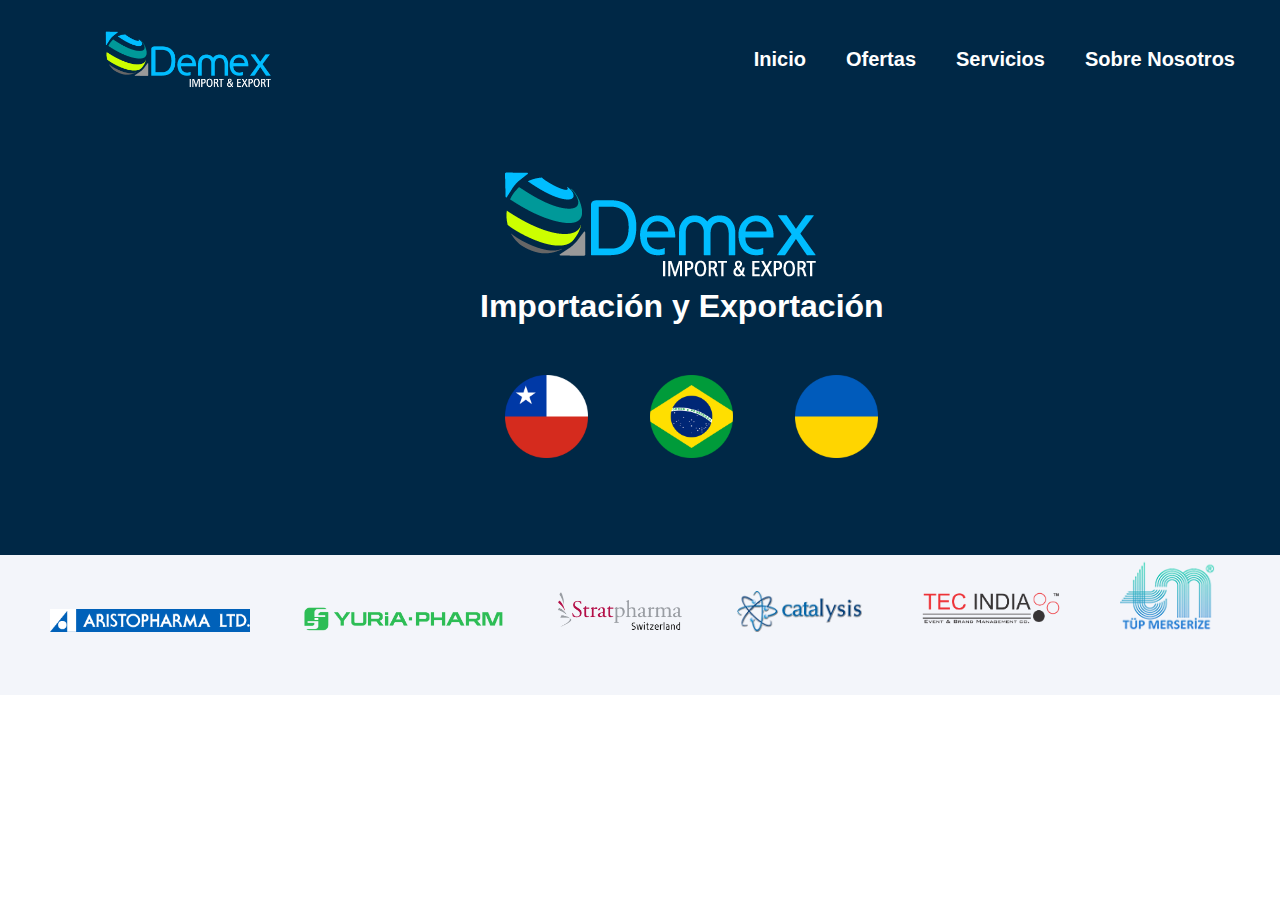
<file: html y css/index.html>
<!DOCTYPE html>
<html lang="en">

<head>
    <meta charset="UTF-8">
    <meta http-equiv="X-UA-Compatible" content="IE=edge">
    <meta name="viewport" content="width=device-width, initial-scale=1.0">
    <link rel="stylesheet" href="style.css">
    <link rel="shortcut icon" href="../img/logo-empresa.png" type="image/x-icon">
    <title>Demex - Import & Export</title>
</head>

<body>
    <div class="bar-menu">
        <header>
            <nav class="nav">
                <ul class="logo">
                    <li class="a-img"><a href="./index.html"><img src="../img/logo-empresa.png" width="170px"></a></li>
                </ul>

                <ul class="menu">
                    <li><a href="./index.html">Inicio</a></li>
                    <li><a href="./ofertas.html">Ofertas</a></li>
                    <li><a href="./servicios.html">Servicios</a></li>
                    <li><a href="./nosotros.html">Sobre Nosotros</a></li>
                </ul>
            </nav>
            <div class="I-E">
                <img class="img" src="../img/logo-empresa.png">
                <font face="arial">
                    <h1 class="eslogan" style="color: #ffff;"><b>Importación y Exportación</b></h1>
                </font>
                <img class="chi" src="../img/chile.png" width="83px">
                <img class="bra" src="../img/brazil.png" width="83px">
                <img class="uk" src="../img/uk.png" width="83px">
            </div>
        </header>
    </div>
    <div class="caja caja6">
        <img class="client1" src="../img/client-1.png" width="200px">
        <img src="../img/client-2.png" width="200px">
        <img src="../img/client-3.png" width="125px">
        <img src="../img/client-4.png" width="125px">
        <img src="../img/client-5.png" width="150px">
        <img src="../img/client-6.png" width="95px">
    </div>

</body>

</html>
</file>
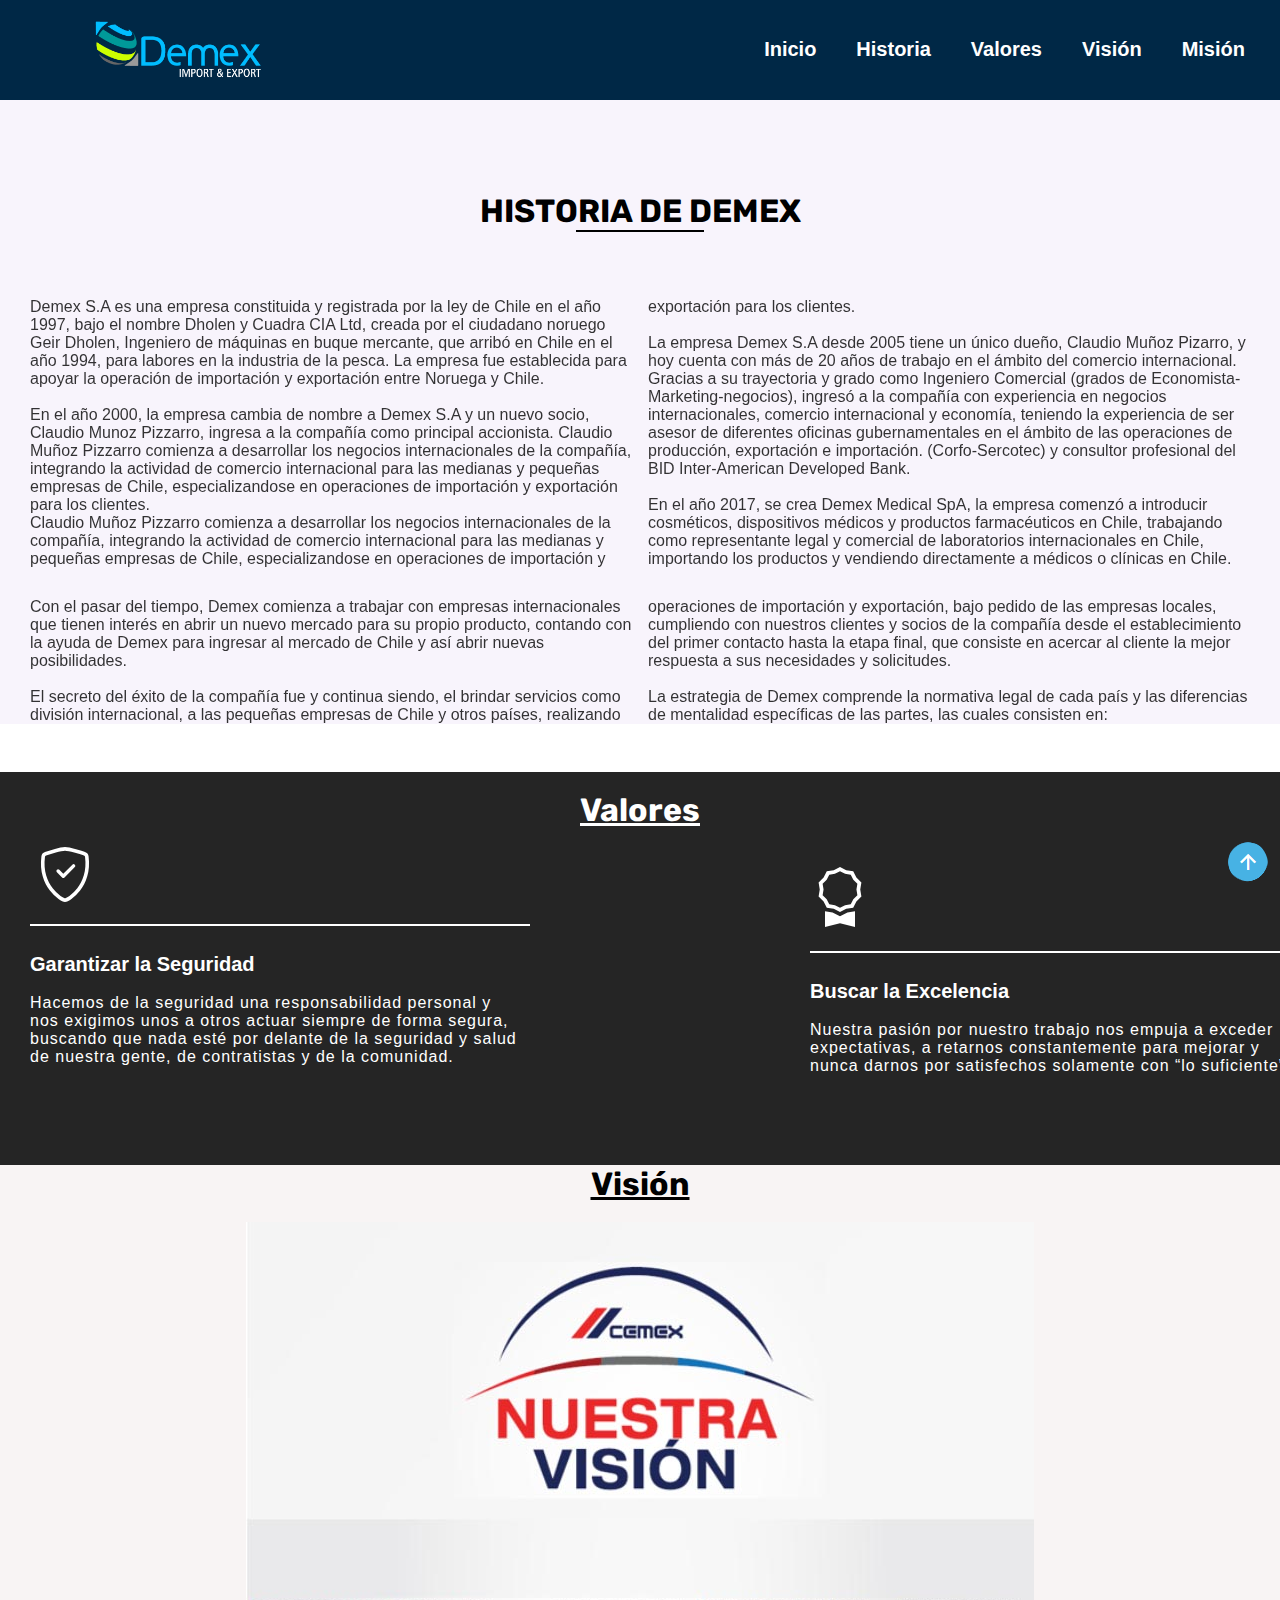
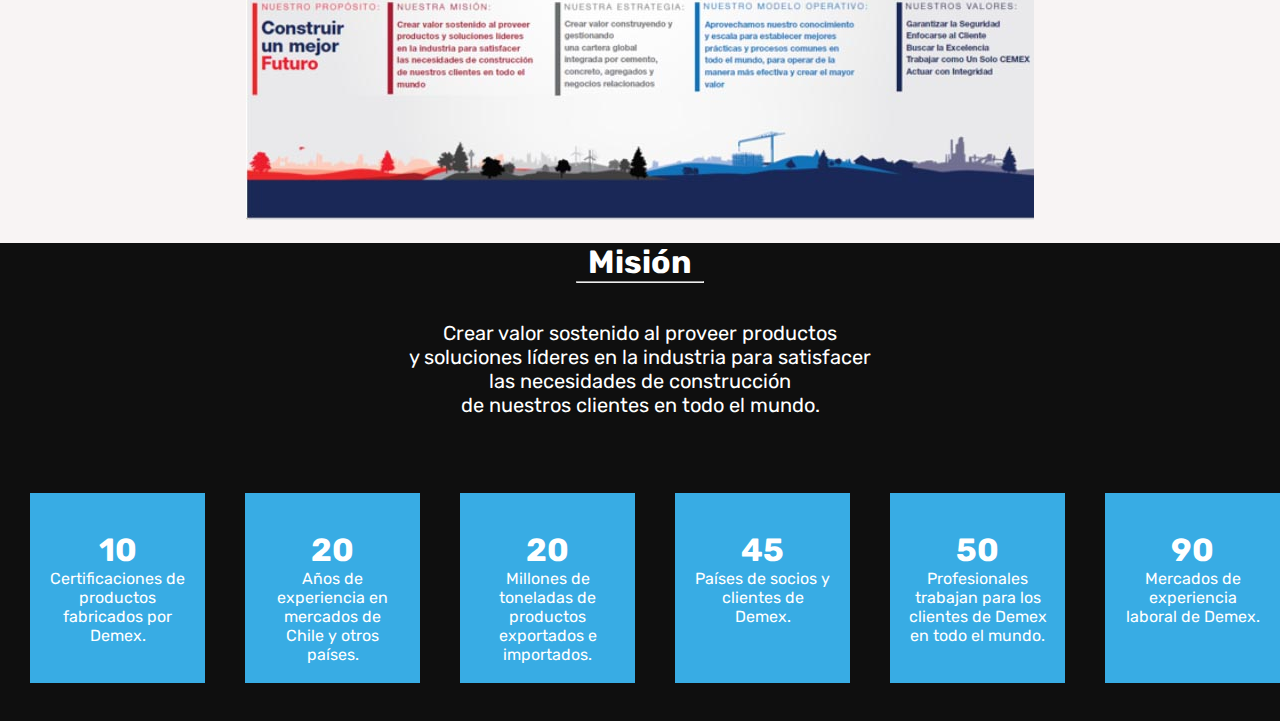
<file: html y css/nosotros.html>
<!DOCTYPE html>
<html lang="en">

<head>
    <meta charset="UTF-8">
    <meta http-equiv="X-UA-Compatible" content="IE=edge">
    <meta name="viewport" content="width=device-width, initial-scale=1.0">
    <link rel="stylesheet" href="style-n.css">
    <link rel="shortcut icon" href="../img/demex-log.png" type="image/x-icon">
    <link rel="preconnect" href="https://fonts.googleapis.com">
    <link rel="preconnect" href="https://fonts.gstatic.com" crossorigin>
    <link href="https://fonts.googleapis.com/css2?family=Rubik&display=swap" rel="stylesheet">
    <title>Nosotros</title>
</head>

<body>
    <div class="bar-menu">
        <header>
            <nav class="nav">
                <ul class="logo">
                    <li class="a-img"><a href="index.html"><img src="../img/logo-empresa.png" width="170px"></a></li>
                </ul>
                <ul class="menu">
                    <li><a href="index.html">Inicio</a></li>
                    <li><a href="#Historia">Historia</a></li>
                    <li><a href="#Valores">Valores</a></li>
                    <li><a href="#Vision">Visión</a></li>
                    <li><a href="#Mision">Misión</a></li>
                </ul>
            </nav>
    </div>
    <a name="inicio"></a>
    <div class="container">
        <div align="center" class="head-txt">
            <a name="Historia"></a>
            <h1 class="hs">HISTORIA DE DEMEX</h1>
            <hr width="10%" color="black">
        </div>
        <br>
        <br>
        <p class="parrafo1">
            Demex S.A es una empresa constituida y registrada por la ley de Chile en el año 1997, bajo el
            nombre Dholen y Cuadra CIA Ltd, creada por el ciudadano noruego Geir Dholen, Ingeniero de
            máquinas en buque mercante, que arribó en Chile en el año 1994, para labores en la industria de
            la pesca. La empresa fue establecida para apoyar la operación de importación y exportación entre
            Noruega y Chile.
            <br>
            <br>
            En el año 2000, la empresa cambia de nombre a Demex S.A y un nuevo socio, Claudio Munoz
            Pizzarro, ingresa a la compañía como principal accionista.
            Claudio Muñoz Pizzarro comienza a desarrollar los negocios internacionales de la compañía,
            integrando la actividad de comercio internacional para las medianas y pequeñas empresas de
            Chile, especializandose en operaciones de importación y exportación para los clientes.
            <br>
            Claudio Muñoz Pizzarro comienza a desarrollar los negocios internacionales de la compañía,
            integrando la actividad de comercio internacional para las medianas y pequeñas empresas de
            Chile, especializandose en operaciones de importación y exportación para los clientes.
            <br>
            <br>
            La empresa Demex S.A desde 2005 tiene un único dueño, Claudio Muñoz Pizarro, y hoy cuenta con
            más de 20 años de trabajo en el ámbito del comercio internacional.
            <br>
            Gracias a su trayectoria y grado como Ingeniero Comercial (grados de
            Economista-Marketing-negocios), ingresó a la compañía con experiencia en negocios
            internacionales, comercio internacional y economía, teniendo la experiencia de ser asesor de
            diferentes oficinas gubernamentales en el ámbito de las operaciones de producción, exportación e
            importación. (Corfo-Sercotec) y consultor profesional del BID Inter-American Developed Bank.
            <br>
            <br>
            En el año 2017, se crea Demex Medical SpA, la empresa comenzó a introducir cosméticos,
            dispositivos médicos y productos farmacéuticos en Chile, trabajando como representante legal y
            comercial de laboratorios internacionales en Chile, importando los productos y vendiendo
            directamente a médicos o clínicas en Chile.
        </p>
        <div>
            <p class="parrafo2">
                Con el pasar del tiempo, Demex comienza a trabajar con empresas internacionales que tienen
                interés en abrir un nuevo mercado para su propio producto, contando con la ayuda de Demex para
                ingresar al mercado de Chile y así abrir nuevas posibilidades.
                <br>
                <br>
                El secreto del éxito de la compañía fue y continua siendo, el brindar servicios como división
                internacional, a las pequeñas empresas de Chile y otros países, realizando operaciones de
                importación y exportación, bajo pedido de las empresas locales, cumpliendo con nuestros clientes
                y socios de la compañía desde el establecimiento del primer contacto hasta la etapa final, que
                consiste en acercar al cliente la mejor respuesta a sus necesidades y solicitudes.
                <br>
                <br>
                La estrategia de Demex comprende la normativa legal de cada país y las diferencias de mentalidad
                específicas de las partes, las cuales consisten en:
            </p>

        </div>

    </div>
    <br>
    <div class="container-valores">
        <div align="center" class="head-txt">
            <br>
            <a name="Valores"></a>
            <h1 style="color: #fff; text-decoration: underline;" class="hs">Valores</h1>
        </div>
        <div class="container-only-valores">
            <div align="left" class="security">
                <br>
                <svg xmlns="http://www.w3.org/2000/svg" width="70" height="55" fill="currentColor"
                    class="bi bi-shield-check" viewBox="0 0 16 16">
                    <path
                        d="M5.338 1.59a61.44 61.44 0 0 0-2.837.856.481.481 0 0 0-.328.39c-.554 4.157.726 7.19 2.253 9.188a10.725 10.725 0 0 0 2.287 2.233c.346.244.652.42.893.533.12.057.218.095.293.118a.55.55 0 0 0 .101.025.615.615 0 0 0 .1-.025c.076-.023.174-.061.294-.118.24-.113.547-.29.893-.533a10.726 10.726 0 0 0 2.287-2.233c1.527-1.997 2.807-5.031 2.253-9.188a.48.48 0 0 0-.328-.39c-.651-.213-1.75-.56-2.837-.855C9.552 1.29 8.531 1.067 8 1.067c-.53 0-1.552.223-2.662.524zM5.072.56C6.157.265 7.31 0 8 0s1.843.265 2.928.56c1.11.3 2.229.655 2.887.87a1.54 1.54 0 0 1 1.044 1.262c.596 4.477-.787 7.795-2.465 9.99a11.775 11.775 0 0 1-2.517 2.453 7.159 7.159 0 0 1-1.048.625c-.28.132-.581.24-.829.24s-.548-.108-.829-.24a7.158 7.158 0 0 1-1.048-.625 11.777 11.777 0 0 1-2.517-2.453C1.928 10.487.545 7.169 1.141 2.692A1.54 1.54 0 0 1 2.185 1.43 62.456 62.456 0 0 1 5.072.56z" />
                    <path
                        d="M10.854 5.146a.5.5 0 0 1 0 .708l-3 3a.5.5 0 0 1-.708 0l-1.5-1.5a.5.5 0 1 1 .708-.708L7.5 7.793l2.646-2.647a.5.5 0 0 1 .708 0z" />
                </svg>
                <br>
                <br>
                <hr width="500" color="#fff">
                <h1 class="valores" style="color: #fff">Garantizar la Seguridad</h1>
                <br>
                <p id="txt-security">Hacemos de la seguridad una responsabilidad personal y <br> nos exigimos
                    unos a otros actuar
                    siempre de forma segura, <br> buscando que nada esté por delante de la seguridad y salud
                    <br> de
                    nuestra gente, de contratistas y de la comunidad.
                </p>
            </div>

            <div class="award">
                <br>
                <svg xmlns="http://www.w3.org/2000/svg" width="60" height="100" fill="currentColor" id="award-log"
                    viewBox="0 0 16 16">
                    <path
                        d="M9.669.864 8 0 6.331.864l-1.858.282-.842 1.68-1.337 1.32L2.6 6l-.306 1.854 1.337 1.32.842 1.68 1.858.282L8 12l1.669-.864 1.858-.282.842-1.68 1.337-1.32L13.4 6l.306-1.854-1.337-1.32-.842-1.68L9.669.864zm1.196 1.193.684 1.365 1.086 1.072L12.387 6l.248 1.506-1.086 1.072-.684 1.365-1.51.229L8 10.874l-1.355-.702-1.51-.229-.684-1.365-1.086-1.072L3.614 6l-.25-1.506 1.087-1.072.684-1.365 1.51-.229L8 1.126l1.356.702 1.509.229z" />
                    <path d="M4 11.794V16l4-1 4 1v-4.206l-2.018.306L8 13.126 6.018 12.1 4 11.794z" />
                </svg>

                <hr width="500" color="#fff">
                <h1 class="valores" style="color: #fff;">Buscar la Excelencia</h1>
                <br>
                <p id="txt-award">
                    Nuestra pasión por nuestro trabajo nos empuja a exceder <br> expectativas, a retarnos
                    constantemente para mejorar y <br> nunca darnos por satisfechos solamente con “lo
                    suficiente”.
                </p>
                <br>
                <br>
                <br>
                <br>
                <br>
            </div>
        </div>

    </div>

    <div class="contenedor-vision">
        <div align="center" class="head-txt1">
            <a name="Vision"></a>
            <h1 style="color: rgb(0, 0, 0); text-decoration: underline;">Visión</h1>
            <br>
            <img src="../img/vision.jpg">
            <br>
            <br>
        </div>
    </div>
    <div class="mision">
        <div align="center" class="head-txt1">
            <a name="Mision"></a>
            <h1 style="color: rgb(255, 255, 255);">Misión</h1>
            <hr size="2" style="color: rgb(255, 255, 255);" width="10%">
            <br>
            <br>
            <p id="txt-mision" style="color: #fff;" class="text2">Crear valor sostenido al proveer productos <br> y
                soluciones líderes en la industria
                para satisfacer <br> las necesidades de construcción <br> de nuestros clientes en todo el
                mundo.</p>

            <br>
            <br>
            <br>
            <br>
            <div class="container-box">
                <div class="box">
                    <br>
                    <br>
                    <h1>10</h1>
                    <p style="color: #fff;">Certificaciones de productos <br> fabricados por <br> Demex.</p>
                </div>
                <div class="box2">
                    <br>
                    <br>
                    <h1>20</h1>
                    <p style="color: #fff;">Años de <br> experiencia en <br> mercados de <br> Chile y otros
                        <br> países.
                    </p>
                </div>
                <div class="box3">
                    <br>
                    <br>
                    <h1>20</h1>
                    <p style="color: #fff;">Millones de <br> toneladas de <br> productos <br> exportados e
                        <br> importados.
                    </p>
                </div>
                <div class="box4">
                    <br>
                    <br>
                    <h1>45</h1>
                    <p style="color: #fff;">Países de socios y <br> clientes de <br> Demex.
                    </p>
                </div>
                <div class="box5">
                    <br>
                    <br>
                    <h1>50</h1>
                    <p style="color: #fff;">Profesionales <br> trabajan para los <br> clientes de Demex <br>
                        en todo el mundo.</p>
                </div>
                <div class="box6">
                    <br>
                    <br>
                    <h1>90</h1>
                    <p style="color: #fff;">Mercados de <br> experiencia <br> laboral de Demex.</p>
                </div>
            </div>
            <br>
            <br>

        </div>
    </div>
    <a href="#inicio" class="boton-inicio"><img src="../img/boton-inicio.png"></a>
</body>

</html>
</file>
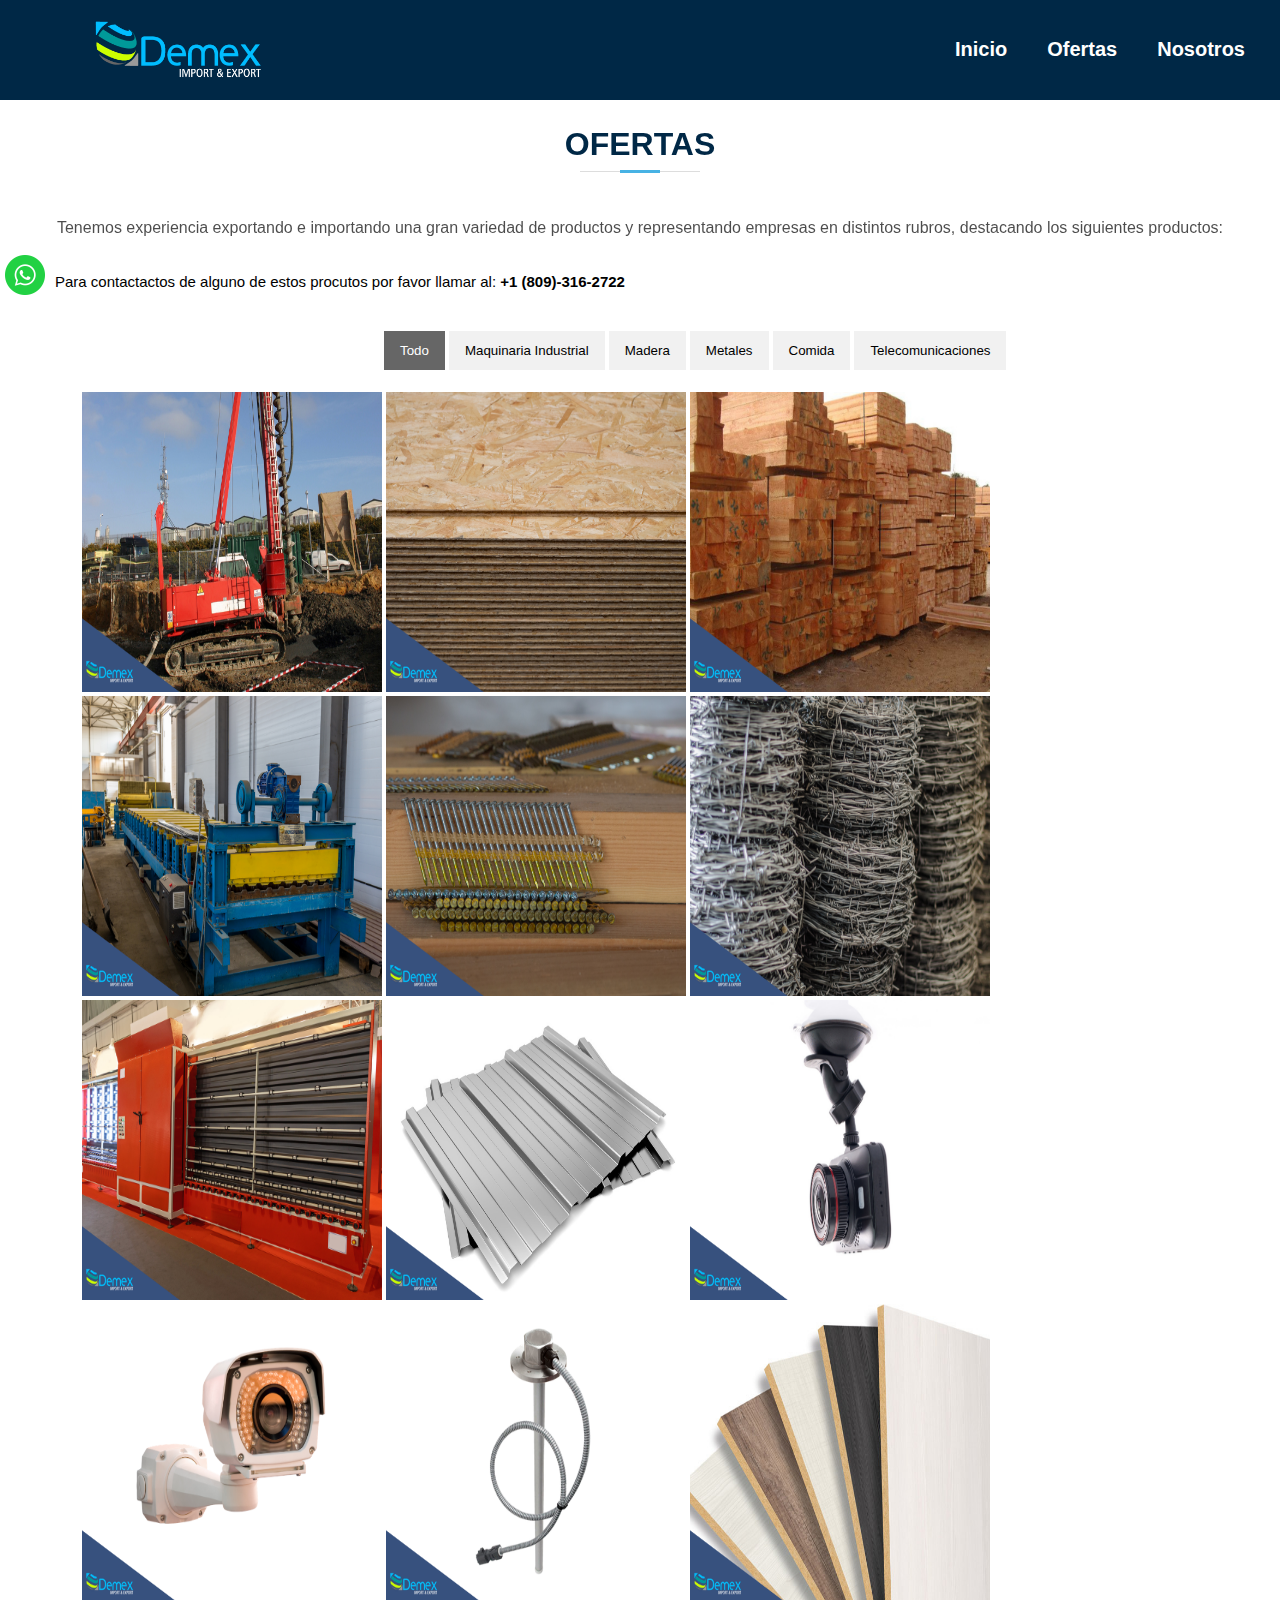
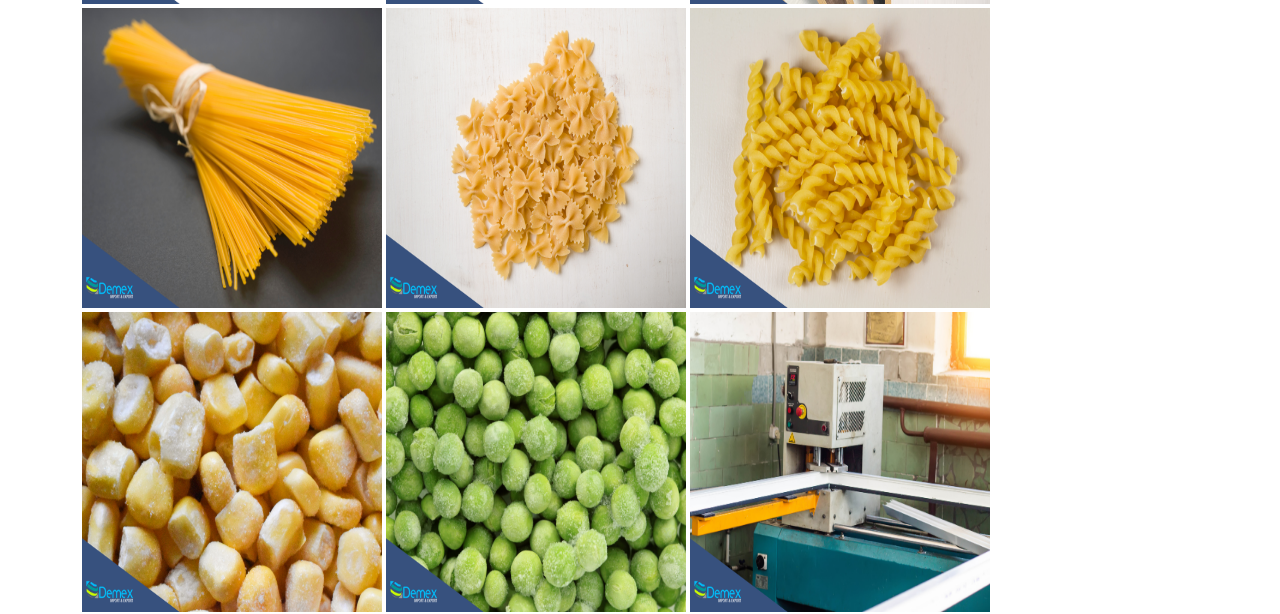
<file: html y css/ofertas.html>
<!DOCTYPE html>
<html lang="en">

<head>
    <meta charset="UTF-8">
    <meta http-equiv="X-UA-Compatible" content="IE=edge">
    <meta name="viewport" content="width=device-width, initial-scale=1.0">
    <link rel="stylesheet" href="style-of.css">
    <link rel="shortcut icon" href="../img/demex-log.png" type="image/x-icon">
    <title>Ofertas</title>
</head>

<body>
    <div class="bar-menu">
        <nav class="nav">
            <ul class="logo">
                <li class="a-img"><a href="index.html"><img src="../img/logo-empresa.png" width="170px"></a></li>
            </ul>
            <ul class="menu">
                <li><a href="index.html">Inicio</a></li>
                <li><a href="./ofertas.html">Ofertas</a></li>
                <li><a href="./nosotros.html">Nosotros</a></li>
            </ul>
        </nav>
    </div>
    <a name="inicio"></a>
    <div align="center" class="head-txt">
        <br>
        <br>
        <br>
        <br>
        <br>
        <br>
        <br>
        <h2>Ofertas</h2>
    </div>
    <br>
    <br>
    <p align="center" id="description-ofertas">Tenemos experiencia exportando e importando una gran variedad de
        productos y representando empresas en
        distintos rubros, destacando los siguientes productos:

    </p>
    <br>
    <div class="contacto">
        <img id="img-contac" src="../img/mensaje-icon.png" width="40px">
        <p id="texto-no">Para contactactos de alguno de estos procutos por favor llamar al: <b>+1 (809)-316-2722</b></p>
    </div>


    <br>
    <br>
    <div id="myBtnContainer">
        <button class="btn active" onclick="filterSelection('all')"> Todo</button>
        <button class="btn" onclick="filterSelection('Maquinaria Industrial')"> Maquinaria Industrial</button>
        <button class="btn" onclick="filterSelection('Madera')"> Madera</button>
        <button class="btn" onclick="filterSelection('Metales')"> Metales</button>
        <button class="btn" onclick="filterSelection('Comida')"> Comida</button>
        <button class="btn" onclick="filterSelection('Telecomunicaciones')"> Telecomunicaciones</button>
    </div>

    <div class="container">
        <div class="filterDiv Maquinaria Industrial"><img id="zoom" src="../img/maquina1.png" width="300px"
                height="300px">
        </div>
        <div class="filterDiv Madera"><img id="zoom" src="../img/madera1.png" width="300px" height="300px"></div>
        <div class="filterDiv Madera"><img id="zoom" src="../img/madera2.png" width="300px" height="300px"></div>
        <div class="filterDiv Maquinaria Industrial"><img id="zoom" src="../img/maquina2.png" width="300px"
                height="300px">
        </div>
        <div class="filterDiv Metales"><img id="zoom" src="../img/metales1.png" width="300px" height="300px"></div>
        <div class="filterDiv Metales"><img id="zoom" src="../img/metales2.png" width="300px" height="300px"></div>
        <div class="filterDiv Maquinaria Industrial"><img id="zoom" src="../img/maquina3.png" width="300px"
                height="300px">
        </div>
        <div class="filterDiv Metales"><img id="zoom" src="../img/metales3.png" width="300px" height="300px"></div>
        <div class="filterDiv Telecomunicaciones"><img id="zoom" src="../img/tele1.png" width="300px" height="300px">
        </div>
        <div class="filterDiv Telecomunicaciones"><img id="zoom" src="../img/tele2.png" width="300px" height="300px">
        </div>
        <div class="filterDiv Telecomunicaciones"><img id="zoom" src="../img/tele3.png" width="300px" height="300px">
        </div>
        <div class="filterDiv Madera"><img id="zoom" src="../img/madera3.png" width="300px" height="300px"></div>
        <div class="filterDiv Comida"><img id="zoom" src="../img/comida1png.png" width="300px" height="300px"></div>
        <div class="filterDiv Comida"><img id="zoom" src="../img/comida2.png" width="300px" height="300px"></div>
        <div class="filterDiv Comida"><img id="zoom" src="../img/comida3.png" width="300px" height="300px"></div>
        <div class="filterDiv Comida"><img id="zoom" src="../img/comida4.png" width="300px" height="300px"></div>
        <div class="filterDiv Comida"><img id="zoom" src="../img/comida5.png" width="300px" height="300px"></div>
        <div class="filterDiv Maquinaria Industrial"><img id="zoom" src="../img/maquina4.png" width="300px"
                height="300px">
        </div>
    </div>

    <script>
        filterSelection("all")
        function filterSelection(c) {
            var x, i;
            x = document.getElementsByClassName("filterDiv");
            if (c == "all") c = "";
            for (i = 0; i < x.length; i++) {
                w3RemoveClass(x[i], "show");
                if (x[i].className.indexOf(c) > -1) w3AddClass(x[i], "show");
            }
        }

        function w3AddClass(element, name) {
            var i, arr1, arr2;
            arr1 = element.className.split(" ");
            arr2 = name.split(" ");
            for (i = 0; i < arr2.length; i++) {
                if (arr1.indexOf(arr2[i]) == -1) { element.className += " " + arr2[i]; }
            }
        }

        function w3RemoveClass(element, name) {
            var i, arr1, arr2;
            arr1 = element.className.split(" ");
            arr2 = name.split(" ");
            for (i = 0; i < arr2.length; i++) {
                while (arr1.indexOf(arr2[i]) > -1) {
                    arr1.splice(arr1.indexOf(arr2[i]), 1);
                }
            }
            element.className = arr1.join(" ");
        }

        // Add active class to the current button (highlight it)
        var btnContainer = document.getElementById("myBtnContainer");
        var btns = btnContainer.getElementsByClassName("btn");
        for (var i = 0; i < btns.length; i++) {
            btns[i].addEventListener("click", function () {
                var current = document.getElementsByClassName("active");
                current[0].className = current[0].className.replace(" active", "");
                this.className += " active";
            });
        }
    </script>
</body>

</html>
</file>
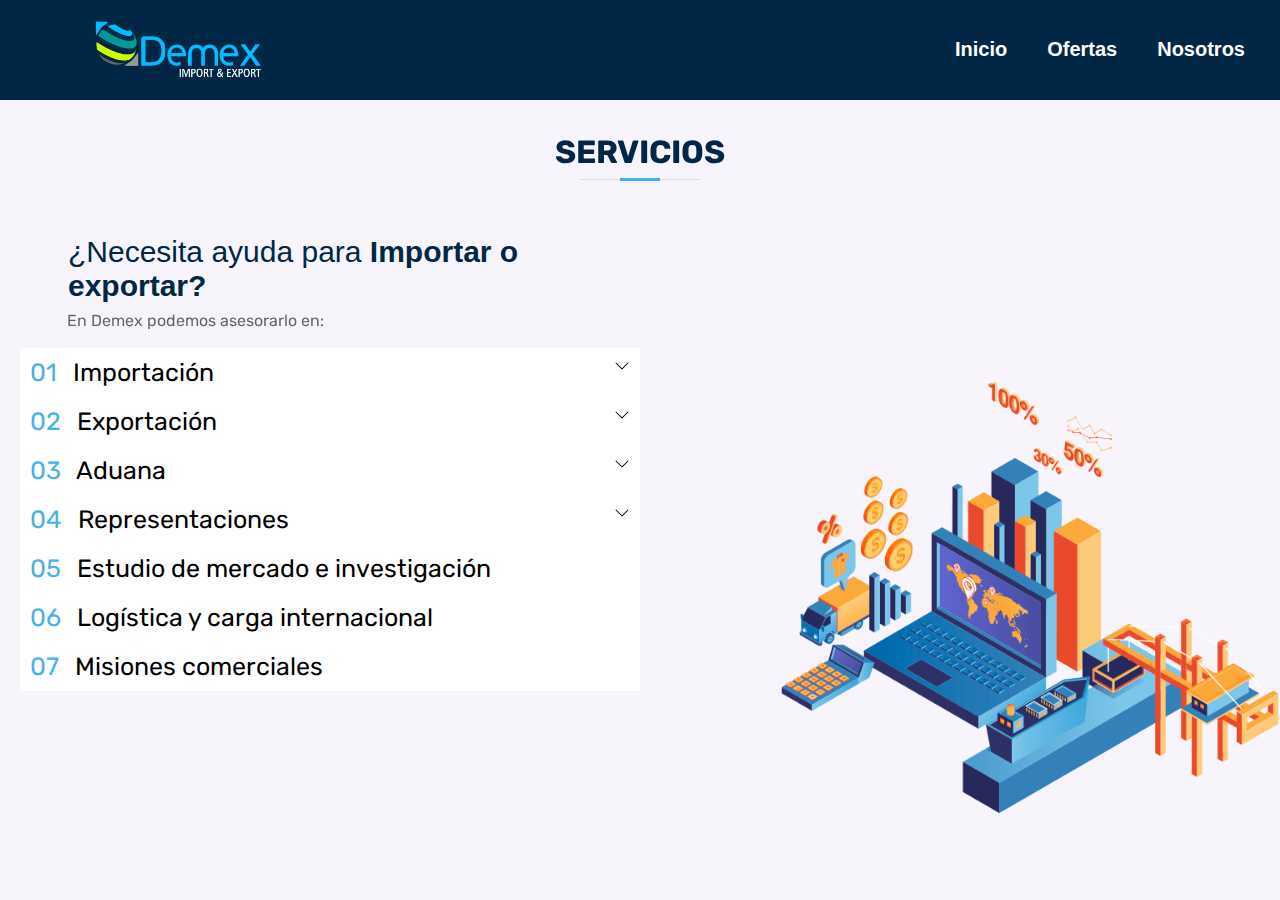
<file: html y css/servicios.html>
<!DOCTYPE html>
<html lang="en">

<head>
    <meta charset="UTF-8">
    <meta http-equiv="X-UA-Compatible" content="IE=edge">
    <meta name="viewport" content="width=device-width, initial-scale=1.0">
    <link rel="stylesheet" href="style-s.css">
    <link rel="shortcut icon" href="../img/demex-log.png" type="image/x-icon">
    <link rel="preconnect" href="https://fonts.googleapis.com">
    <link rel="preconnect" href="https://fonts.gstatic.com" crossorigin>
    <link href="https://fonts.googleapis.com/css2?family=Rubik&display=swap" rel="stylesheet">
    <title>Servicios</title>
</head>

<body>
    <div class="bar-menu">
        <header>
            <nav class="nav">
                <ul class="logo">
                    <li class="a-img"><a href="index.html"><img src="../img/logo-empresa.png" width="170px"></a></li>
                </ul>
                <ul class="menu">
                    <li><a href="index.html">Inicio</a></li>
                    <li><a href="./ofertas.html">Ofertas</a></li>
                    <li><a href="./nosotros.html">Nosotros</a></li>
                </ul>
            </nav>
    </div>
    <a name="inicio"></a>
    <div class="container">
        <div align="center" class="head-txt">
            <a name="Historia"></a>
            <br>
            <br>
            <br>
            <br>
            <br>
            <br>
            <br>
            <h2>Servicios</h2>
        </div>
        <br>
        <br>
        <h3 id="title" style="font-size: 30px;">¿Necesita ayuda para <strong>Importar o <br> exportar?</strong></h3>

        <p id="sub-title"> En Demex podemos asesorarlo en:</p>
        <br>
        <img id="export" src="../img/export-import.png" width="500px">
        <div class="condiciones-list">
            <div class="box">
                <button class="accordion"><span>01</span> Importación<img align="right"
                        src="../img/chevron-down.svg"></button>
                <div class="panel">
                    <p>Encontramos todos los productos que necesitan de acuerdo a los estándares <br> de calidad exigido
                        por el mercado, entregando el producto en las bodegas de <br> nuestros clientes con factura
                        nacional, si así lo requiere.</p>
                </div>

                <button class="accordion"><span>02</span> Exportación<img align="right"
                        src="../img/chevron-down.svg"></button>
                <div class="panel">
                    <p>Nosotros encontramos los mejores clientes para sus productos, <br> encargándonos de todo el
                        proceso de
                        exportación y liquidación de pasos.</p>
                </div>

                <button class="accordion"><span>03</span> Aduana<img align="right"
                        src="../img/chevron-down.svg"></button>
                <div class="panel">
                    <p>Trabajamos en colaboración con agentes de aduanas, para hacer el proceso de <br> comercio
                        exterior
                        eficiente.</p>
                </div>
                <button class="accordion"><span>04</span> Representaciones<img align="right"
                        src="../img/chevron-down.svg"></button>
                <div class="panel">
                    <p>Representamos empresas en Chile y en el extranjero, encontrando los mejores "partners" para
                        incrementar las ventas de los productos. <br>
                        <br>

                        <b>Empresas representadas:</b> Yuria Pharm - Stratpharma - Catalysis - <br> Aristopharma - Tec
                        India
                        - Tüp
                        Merserize
                    </p>
                </div>
                <button class="accordion"><span>05</span> Estudio de mercado e investigación</button>
                <button class="accordion"><span>06</span> Logística y carga internacional</button>
                <button class="accordion"><span>07</span> Misiones comerciales</button>
            </div>

        </div>





    </div>

    </div>

    <script>
        var acc = document.getElementsByClassName("accordion");
        var i;

        for (i = 0; i < acc.length; i++) {
            acc[i].addEventListener("click", function () {
                this.classList.toggle("active");
                var panel = this.nextElementSibling;
                if (panel.style.display === "block") {
                    panel.style.display = "none";
                } else {
                    panel.style.display = "block";
                }
            });
        }
    </script>

    <script>
        var acc = document.getElementsByClassName("accordion2");
        var i;

        for (i = 0; i < acc.length; i++) {
            acc[i].addEventListener("click", function () {
                this.classList.toggle("active");
                var panel = this.nextElementSibling;
                if (panel.style.display === "block") {
                    panel.style.display = "none";
                } else {
                    panel.style.display = "block";
                }
            });
        }
    </script>
</body>

</html>
</file>
<file: html y css/style.css>
* {
    margin: 0;
    padding: 0;
    box-sizing: border-box;
}


header {
    width: 100%;
    height: 100vh;
}

body {
    scroll-behavior: smooth;
}


.bar-menu {
    width: 100%;
    height: 555px;
    background-color: #002846;
}

.nav {
    width: 100%;
    display: flex;
    background: #002846;
    align-items: center;
    justify-content: space-between;
    padding: 25px;
    transition: all 1s ease;
}

.logo {
    list-style-type: none;
}

.menu {
    display: flex;
    list-style-type: none;
}

.menu li {
    list-style: menu;
    margin: 10px;
    list-style-type: none;
}

.menu li a {
    color: #fff;
    text-decoration: none;
    font-weight: bold;
    list-style-type: none;
    font-size: 20px;
    font-family: sans-serif;
    padding: 5px 10px;
}

.menu li a:hover {
    padding: 5px 10px;
    background: #fff;
    color: #000;
    border-radius: 15px;
    list-style-type: none;
}

.img {
    padding-left: 130px;
    padding-top: 40px;
}

.a-img {
    padding-left: 78px;
}

.eslogan {
    padding-left: 110px;
}

.chi {
    margin-left: 135px;
    margin-right: 38px;
    margin-top: 50px;
}

.bra {
    margin-left: 20px;
    margin-right: 38px;
}

.uk {
    margin-right: 38px;
    margin-left: 20px;
}

.I-E {
    margin-left: 370px;
}

.caja6 {
    -webkit-transition: 1s linear;
    transition: 1s linear;
    background-color: rgba(243, 245, 250, 255);
    height: 140px;
}

.caja6:hover {
    -webkit-box-shadow: 10px 10px 14px 2px rgba(0, 0, 0, 0.47);
    box-shadow: 10px 10px 14px 2px rgba(0, 0, 0, 0.47);
}

.caja6 img {
    margin-left: 50px;
    margin-top: 3px;
    transition: all 1.5s ease;
}
</file>
<file: html y css/style-n.css>
* {
    margin: 0;
    padding: 0;
    box-sizing: border-box;
}


header {
    width: 100%;
    height: 100vh;
}

html {
    scroll-behavior: smooth;
}


.bar-menu {
    width: 100%;
	height: 10px;
    background-color: #002846;
    position: fixed;
    left: 0;
    top: 0;
    right: 0;
}

.nav {
    width: 100%;
    display: flex;
    background: #002846;
    align-items: center;
    justify-content: space-between;
    padding: 15px;
    transition: all 1s ease;
}

.logo{
    list-style-type: none;
}

.menu {
    display: flex;
    list-style-type: none;
}

.menu li {
    list-style: menu;
    margin: 10px;
    list-style-type: none;
}

.menu li a {
    color: #fff;
    text-decoration: none;
    font-weight: bold;
    list-style-type: none;
    font-size: 20px;
    font-family: sans-serif;
    padding: 5px 10px;
}

.menu li a:hover {
    padding: 5px 10px;
    background: #fff;
    color: #000;
    border-radius: 15px;
    list-style-type: none;
}

.a-img {
    padding-left: 78px;
}

.container {
    background: #f8f4fc;
    padding-top: 12em;
}

.head-txt {
    font-family: 'Rubik', sans-serif;
}

.parrafo1 {
    font-family: Arial, Helvetica, sans-serif;
    opacity: .8;
    column-count: 2;
    margin: 30px;
}

.parrafo2 {
    font-family: Arial, Helvetica, sans-serif;
    opacity: .8;
    column-count: 2;
    margin: 30px;
}

.lista {
    font-family: Arial, Helvetica, sans-serif;
    opacity: .9;
    margin-bottom: 100px;
}

.security {
    margin-bottom: 10px;
    color: #fff;
    margin-left: 30px;
}
.award {
    color: #fff;
    margin-left: 280px;
}

.valores {
    font-family: Arial, Helvetica, sans-serif;
    font-size: 20px;
    margin-top: 27px;
}

.container-valores {
    background: rgb(37, 37, 37);
}
.container-valores p {
    font-family: Arial, Helvetica, sans-serif;
    color: #fff;
}

.container-only-valores{
    display: flex;
}

#txt-security {
    letter-spacing: 1px;
}

#txt-award {
    letter-spacing: 1px;
}

.contenedor-vision {
    background: #f8f4f4;
}


.head-txt1 {
    font-family: 'Rubik', sans-serif;
}

.mision {
    background: rgb(15, 15, 15);
}
#txt-mision {
    font-size: 20px;
}

.box {
    height: 190px;
    width: 180px;
    background: #38ace4;
}

.box h1 {
    color: #fff;
    font-family: 'Rubik', sans-serif;
}

.container-box {
    display: flex;
    margin-left: 30px;
}

.box2 {
    height: 190px;
    width: 180px;
    background: #38ace4;
    margin-left: 40px;
}
.box2 h1 {
    color: #fff;
    font-family: 'Rubik', sans-serif;
}

.box3 {
    height: 190px;
    width: 180px;
    background: #38ace4;
    margin-left: 40px;
}
.box3 h1 {
    color: #fff;
    font-family: 'Rubik', sans-serif;
}

.box4 {
    height: 190px;
    width: 180px;
    background: #38ace4;
    margin-left: 40px;
}
.box4 h1 {
    color: #fff;
    font-family: 'Rubik', sans-serif;
}

.box5 {
    height: 190px;
    width: 180px;
    background: #38ace4;
    margin-left: 40px;
}
.box5 h1 {
    color: #fff;
    font-family: 'Rubik', sans-serif;
}

.box6 {
    height: 190px;
    width: 180px;
    background: #38ace4;
    margin-left: 40px;
}
.box6 h1 {
    color: #fff;
    font-family: 'Rubik', sans-serif;
}

.boton-inicio {
    position: fixed;
    right: 0;
    bottom: 0;
}
</file>
<file: html y css/style-of.css>
* {
    margin: 0;
    padding: 0;
    box-sizing: border-box;
}


header {
    width: 100%;
    height: 100vh;
}

html {
    scroll-behavior: smooth;
}

body {
    background: #fff;
}


.bar-menu {
    width: 100%;
    height: 10px;
    background-color: #002846;
    position: fixed;
    left: 0;
    top: 0;
    right: 0;
}

.nav {
    width: 100%;
    display: flex;
    background: #002846;
    align-items: center;
    justify-content: space-between;
    padding: 15px;
    transition: all 1s ease;
}

.logo {
    list-style-type: none;
}

.menu {
    display: flex;
    list-style-type: none;
}

.menu li {
    list-style: menu;
    margin: 10px;
    list-style-type: none;
}

.menu li a {
    color: #fff;
    text-decoration: none;
    font-weight: bold;
    list-style-type: none;
    font-size: 20px;
    font-family: sans-serif;
    padding: 5px 10px;
}

.menu li a:hover {
    padding: 5px 10px;
    background: #fff;
    color: #000;
    border-radius: 15px;
    list-style-type: none;
}

.a-img {
    padding-left: 78px;
}

.head-txt {
    font-family: 'Rubik', sans-serif;
    color: #002846;
}


h2::before {
    content: '';
    position: absolute;
    display: block;
    width: 120px;
    height: 1px;
    background: #ddd;
    bottom: 1px;
    left: calc(50% - 60px);
}

h2::after {
    content: '';
    position: absolute;
    display: block;
    width: 40px;
    height: 3px;
    background: #47b2e4;
    bottom: 0;
    left: calc(50% - 20px);
}

h2 {
    font-size: 32px;
    font-weight: bold;
    text-transform: uppercase;
    margin-bottom: 10px;
    padding-bottom: 10px;
    position: relative;
    color: #002846;
    font-family: 'Rubik', sans-serif;

}

#description-ofertas {
    opacity: .7;
    font-family: Arial, Helvetica, sans-serif;
    font-size: 16px;
}

.filterDiv {
    float: left;
    background-color: #2196F3;
    color: #ffffff;
    width: 300px;
    height: 300px;
    text-align: center;
    margin: 2px;
    display: none;
}

.show {
    display: block;
}

.container {
    margin-top: 20px;
    overflow: hidden;
    margin-left: 5em;
}

#myBtnContainer {
    margin-left: 24em;
}

/* Style the buttons */
.btn {
    border: none;
    outline: none;
    padding: 12px 16px;
    background-color: #f1f1f1;
    cursor: pointer;
}

.btn:hover {
    background-color: #ddd;
}

.btn.active {
    background-color: #666;
    color: white;
}

#zoom {
    transition: 0.3s;
}

#zoom:hover {
    transform: scale(1.1);
}

.contacto {
    display: flex;
}

#texto-no {
    margin-left: 10px;
    margin-top: 18px;
    font-family: Arial, Helvetica, sans-serif;
    font-size: 15px;
}

#img-contac {
    margin-left: 5px;
}
</file>
<file: html y css/style-s.css>
* {
    margin: 0;
    padding: 0;
    box-sizing: border-box;
}


header {
    width: 100%;
    height: 100vh;
}

html {
    scroll-behavior: smooth;
}

body {
    background: #F8F4FC;
}


.bar-menu {
    width: 100%;
    height: 10px;
    background-color: #002846;
    position: fixed;
    left: 0;
    top: 0;
    right: 0;
}

.nav {
    width: 100%;
    display: flex;
    background: #002846;
    align-items: center;
    justify-content: space-between;
    padding: 15px;
    transition: all 1s ease;
}

.logo {
    list-style-type: none;
}

.menu {
    display: flex;
    list-style-type: none;
}

.menu li {
    list-style: menu;
    margin: 10px;
    list-style-type: none;
}

.menu li a {
    color: #fff;
    text-decoration: none;
    font-weight: bold;
    list-style-type: none;
    font-size: 20px;
    font-family: sans-serif;
    padding: 5px 10px;
}

.menu li a:hover {
    padding: 5px 10px;
    background: #fff;
    color: #000;
    border-radius: 15px;
    list-style-type: none;
}

.a-img {
    padding-left: 78px;
}

.head-txt {
    font-family: 'Rubik', sans-serif;
    color: #002846;
}

#title {
    font-family: Arial, Helvetica, sans-serif;
    color: #002846;
    font-weight: normal;
    padding: 8px;
    margin-left: 2em;
}

.img-export {
    background: #000;
    height: 38.1em;
    width: 500px;
    margin-left: 49em;
}

#export {
    float: right;
}

#sub-title {
    font-family: 'Rubik', sans-serif;
    margin-left: 4.2em;
    opacity: .6;
}

strong {
    font-family: Arial, Helvetica, sans-serif;
    color: #002846;
    font-weight: bold;
}

h2::before {
    content: '';
    position: absolute;
    display: block;
    width: 120px;
    height: 1px;
    background: #ddd;
    bottom: 1px;
    left: calc(50% - 60px);
}

h2::after {
    content: '';
    position: absolute;
    display: block;
    width: 40px;
    height: 3px;
    background: #47b2e4;
    bottom: 0;
    left: calc(50% - 20px);
}

h2 {
    font-size: 32px;
    font-weight: bold;
    text-transform: uppercase;
    margin-bottom: 10px;
    padding-bottom: 10px;
    position: relative;
    color: #002846;
}

.box {
    position: absolute;
    width: 50%;
    padding-left: 20px;
}

.accordion {
    background-color: rgb(255, 255, 255);
    color: #000000;
    cursor: pointer;
    padding: 10px;
    width: 100%;
    border: none;
    text-align: left;
    outline: none;
    font-size: 25px;
    transition: 0.4s;
    font-family: 'Rubik', sans-serif;
}


.accordion span {
    color: #47b2e4;
    margin-right: 10px;
}


.panel p {
    opacity: .7;
    font-family: Arial, Helvetica, sans-serif;
    background: #fff;
    padding-bottom: 10px;
    font-size: 17px;
}

.active,
.accordion:hover {
    color: #47b2e4;
}

.panel {
    padding: 0 15px;
    display: none;
    background-color: #fff;
    overflow: hidden;
}
</file>
